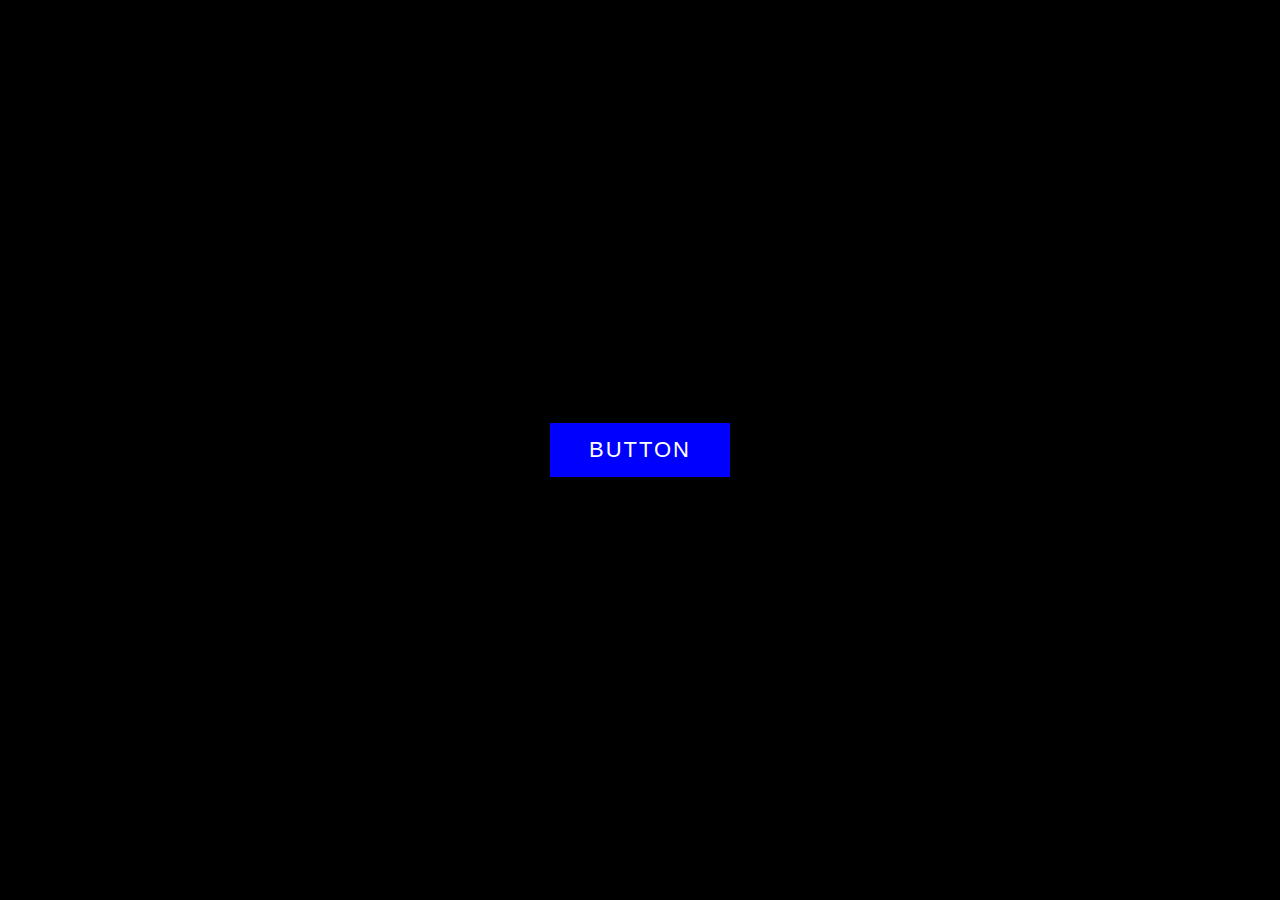
<file: Project-eight/index.html>
<!DOCTYPE html>
<html lang="en">

<head>
     <!-- <meta charset="UTF-8" /> -->
     <!-- <meta http-equiv="X-UA-Compatible" content="IE=edge"/> -->
     <!-- <meta name="viewport" content="width=s, initial-scale=1.0"/> -->
     <!-- title -->
     <title>Button-Animation</title>
     <!-- style -->
     <link rel="stylesheet" href="style.css"/>
</head>

<body>
     <button class="ripple">
          Button
     </button>
     <!-- <span class="circle" style="top: 27px; left: 82px"> </span> -->
     <!-- javaScript -->
     <script src="app.js"></script>
</body>

</html>
</file>
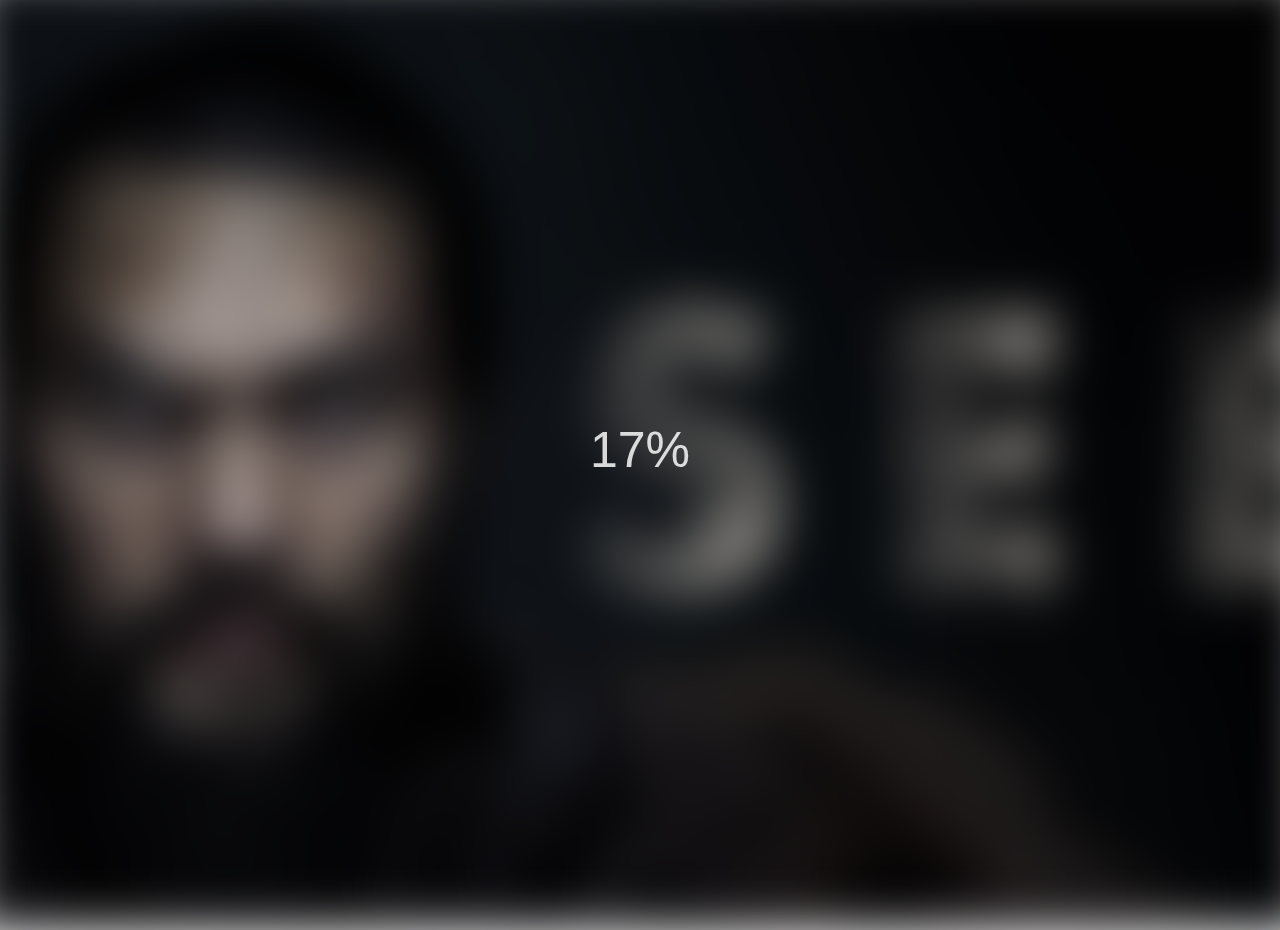
<file: Project-five/title.html>
<!DOCTYPE html>
<html lang="en">

<head>
    <meta charset="UTF-8">
    <meta http-equiv="X-UA-Compatible" content="IE=edge">
    <meta name="viewport" content="width=device-width, initial-scale=1.0">
    <!-- title -->
    <title>Img Loader...</title>
    <!-- style -->
    <link rel="stylesheet" href="style.css">
</head>

<body>
    <section class="bg"></section>
    <div class="loading-text">0%</div>
    <!-- javascrit -->
    <script src="app.js"></script>
</body>

</html>
</file>
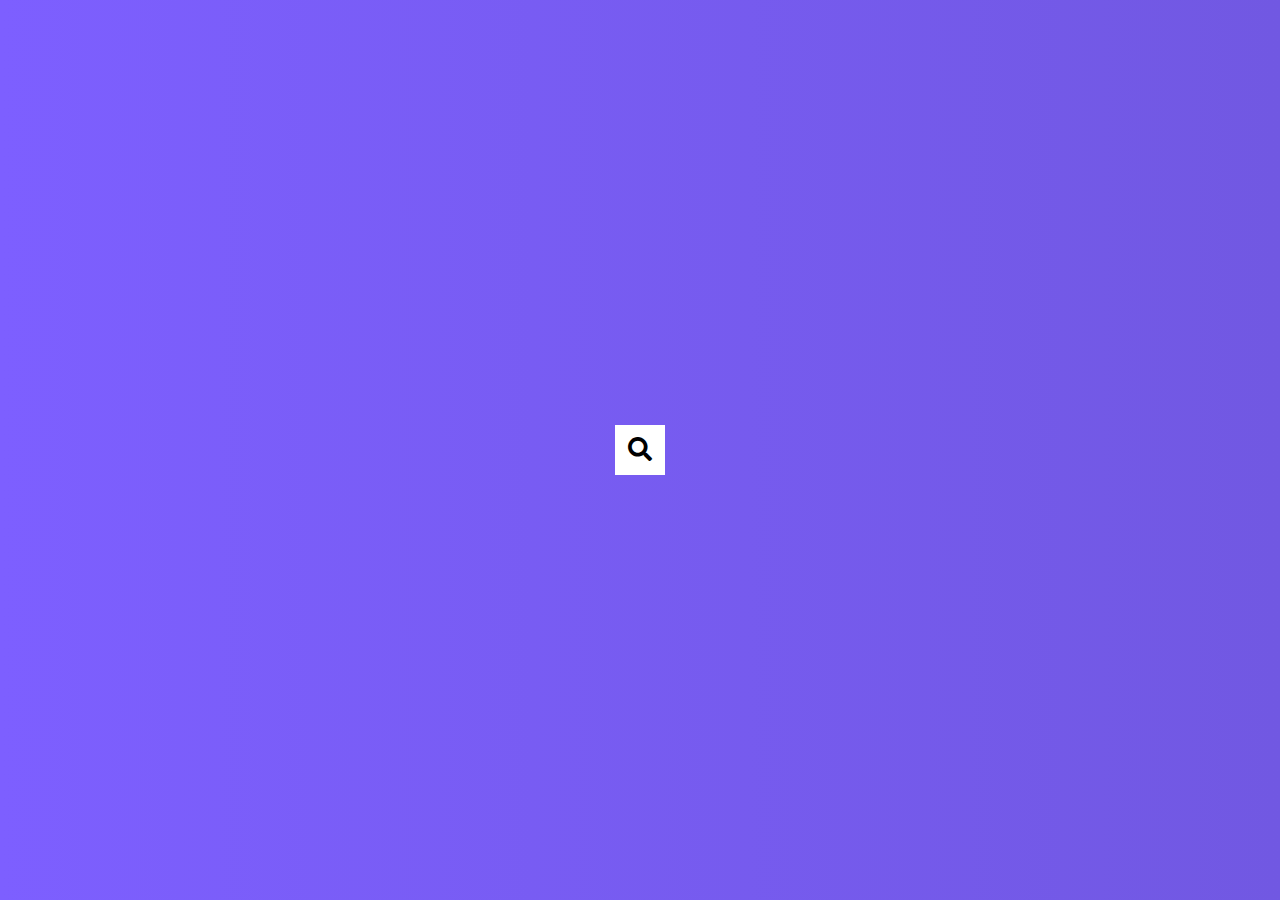
<file: project-fore/search.html>
<!DOCTYPE html>
<html lang="en">

<head>
    <meta charset="UTF-8">
    <meta http-equiv="X-UA-Compatible" content="IE=edge">
    <meta name="viewport" content="width=device-width, initial-scale=1.0">
    <!-- title -->
    <title>heddin search</title>
    <!-- font-icon -->
    <link rel="stylesheet" href="https://cdnjs.cloudflare.com/ajax/libs/font-awesome/5.15.2/css/all.min.css">
    <!-- style -->
    <link rel="stylesheet" href="search.css">
</head>

<body>
    <div class="search">
        <input type="text" class="input" placeholder="Search...">
        <button class="btn">
              <i class="fas fa-search"></i>
        </button>
    </div>
    <!-- javaScript -->
    <script src="search.js"></script>
</body>

</html>
</file>
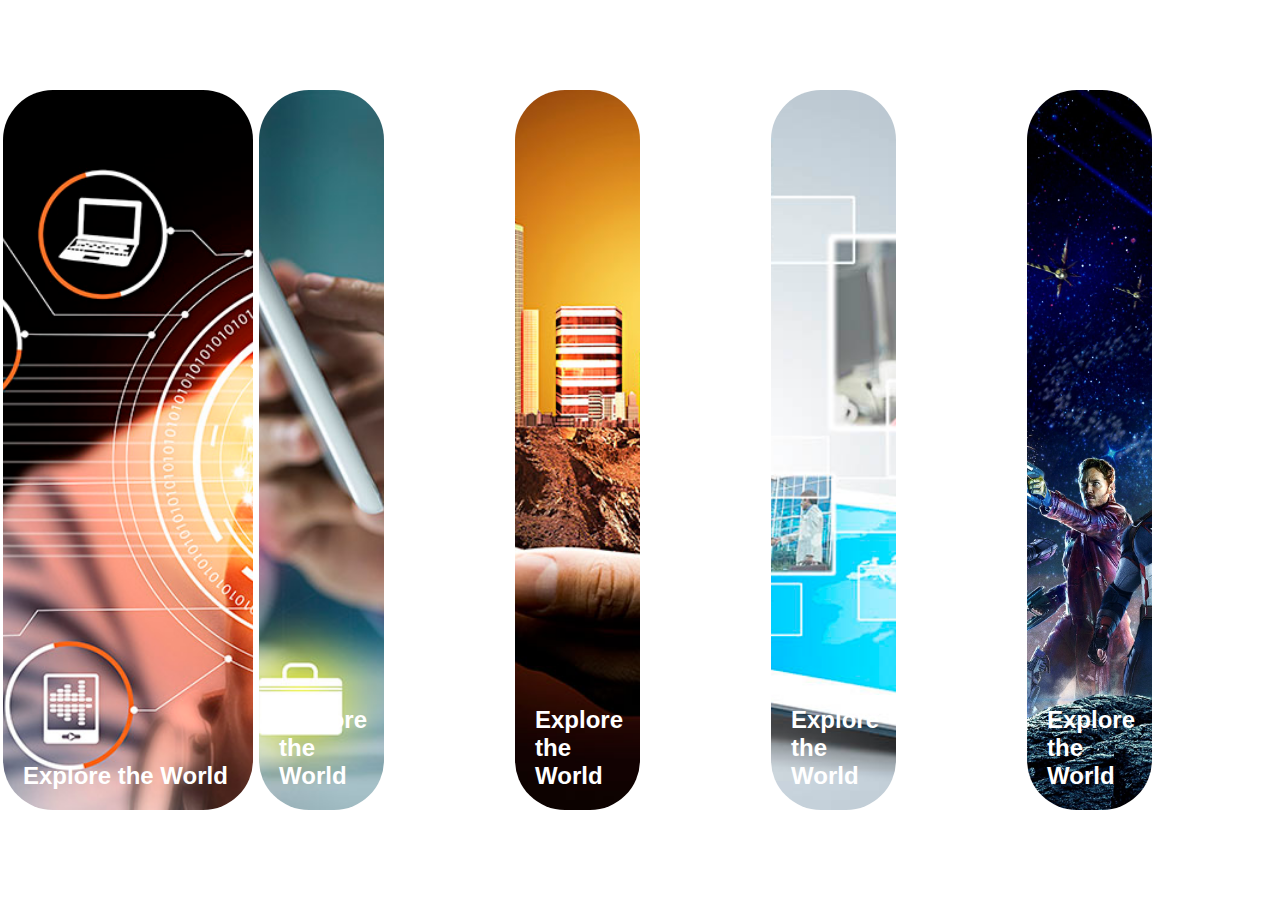
<file: Project-one/style.html>
<!DOCTYPE html>
<html lang="en">

<head>
    <meta charset="UTF-8">
    <meta http-equiv="X-UA-Compatible" content="IE=edge">
    <meta name="viewport" content="width=device-width, initial-scale=1.0">
    <!--      title       -->
    <title>IMG-Project</title>
    <!--      style       -->
    <link rel="stylesheet" href="style.css">
</head>

<body>
    <div class="container">
        <div class="pannel active" style="background-image: url(images/tacknonogy.jpg);">
            <h3>Explore the World</h3>
        </div>
    </div>
    <div class="container">
        <div class="pannel" style="background-image: url(images/mobile.jpg);">
            <h3>Explore the World</h3>
        </div>
    </div>
    <div class="container">
        <div class="pannel" style="background-image: url(images/house.jpg);">
            <h3>Explore the World</h3>
        </div>
    </div>
    <div class="container">
        <div class="pannel" style="background-image: url(images/yab.jpg);">
            <h3>Explore the World</h3>
        </div>
    </div>
    <div class="container">
        <div class="pannel" style="background-image: url(images/america.jpg);">
            <h3>Explore the World</h3>
        </div>
    </div>

    <!--      javaScript     -->
    <script src="style.js"></script>
</body>

</html>
</file>
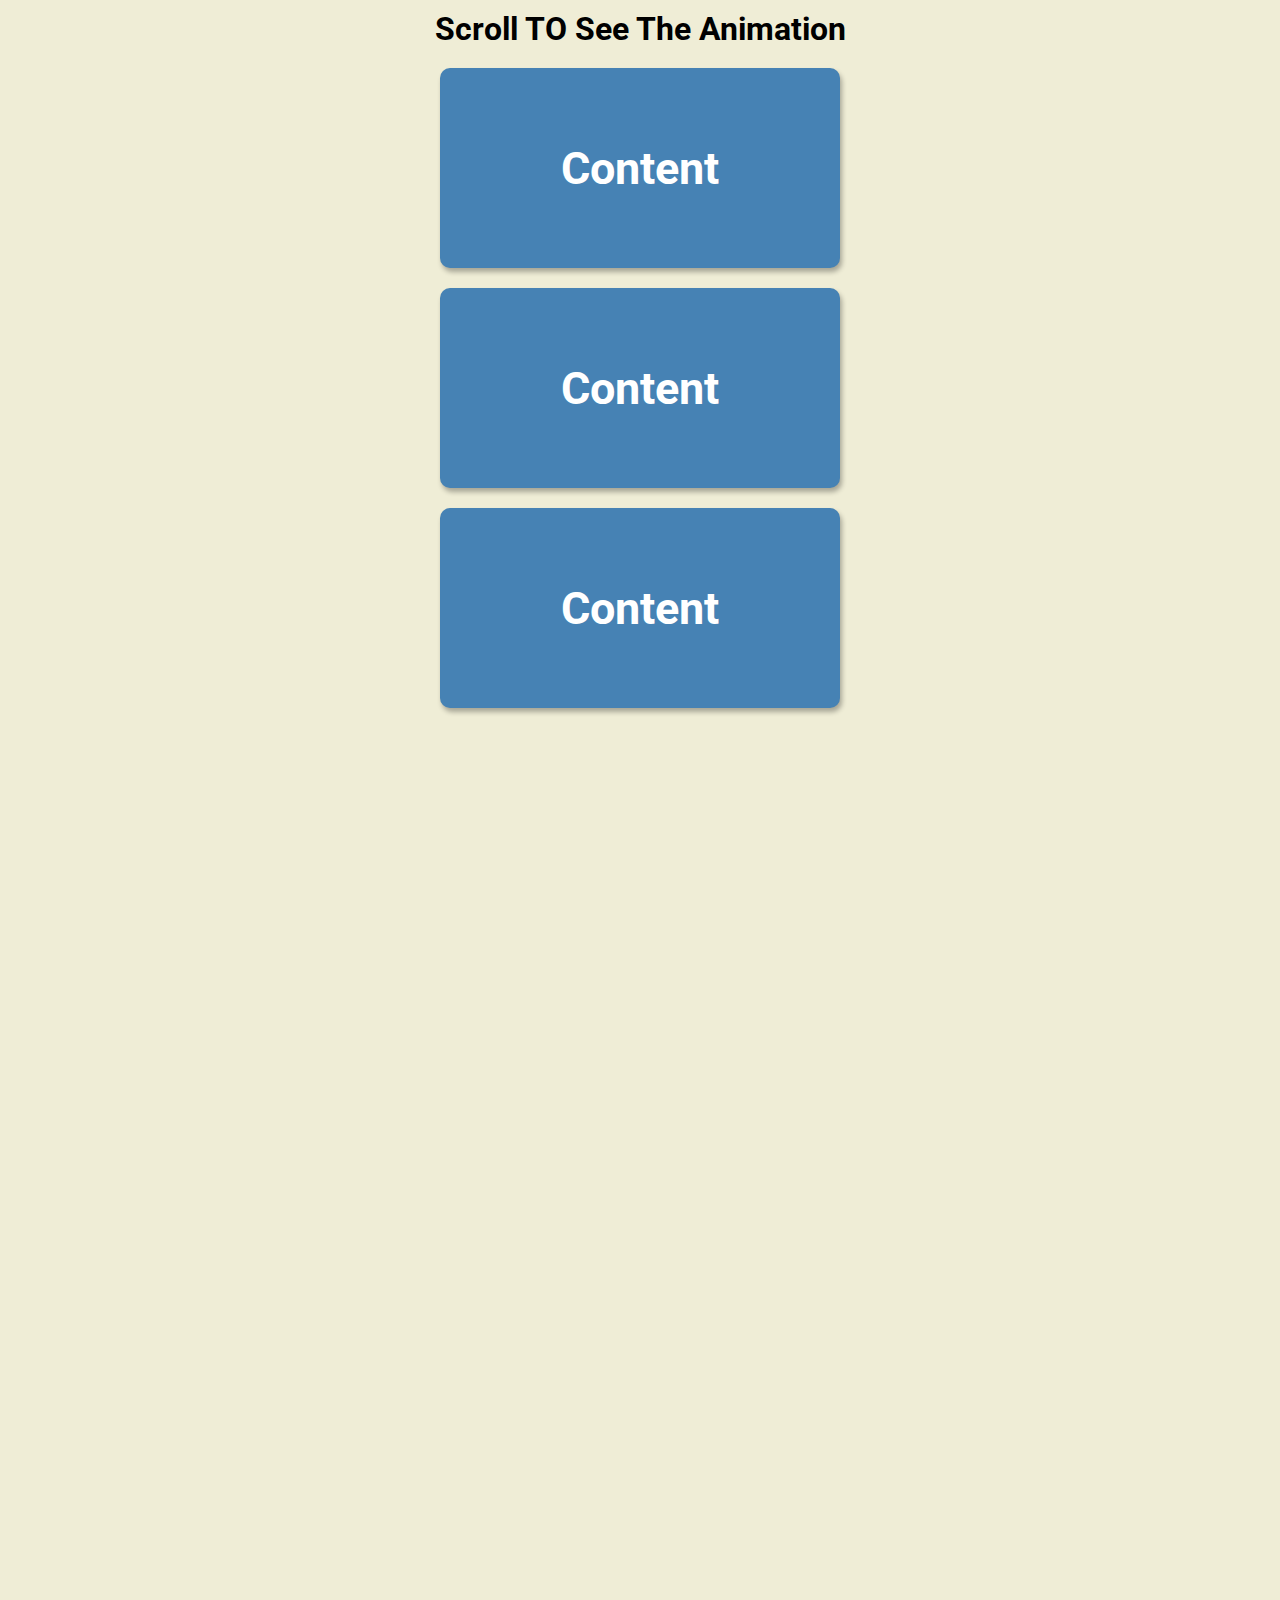
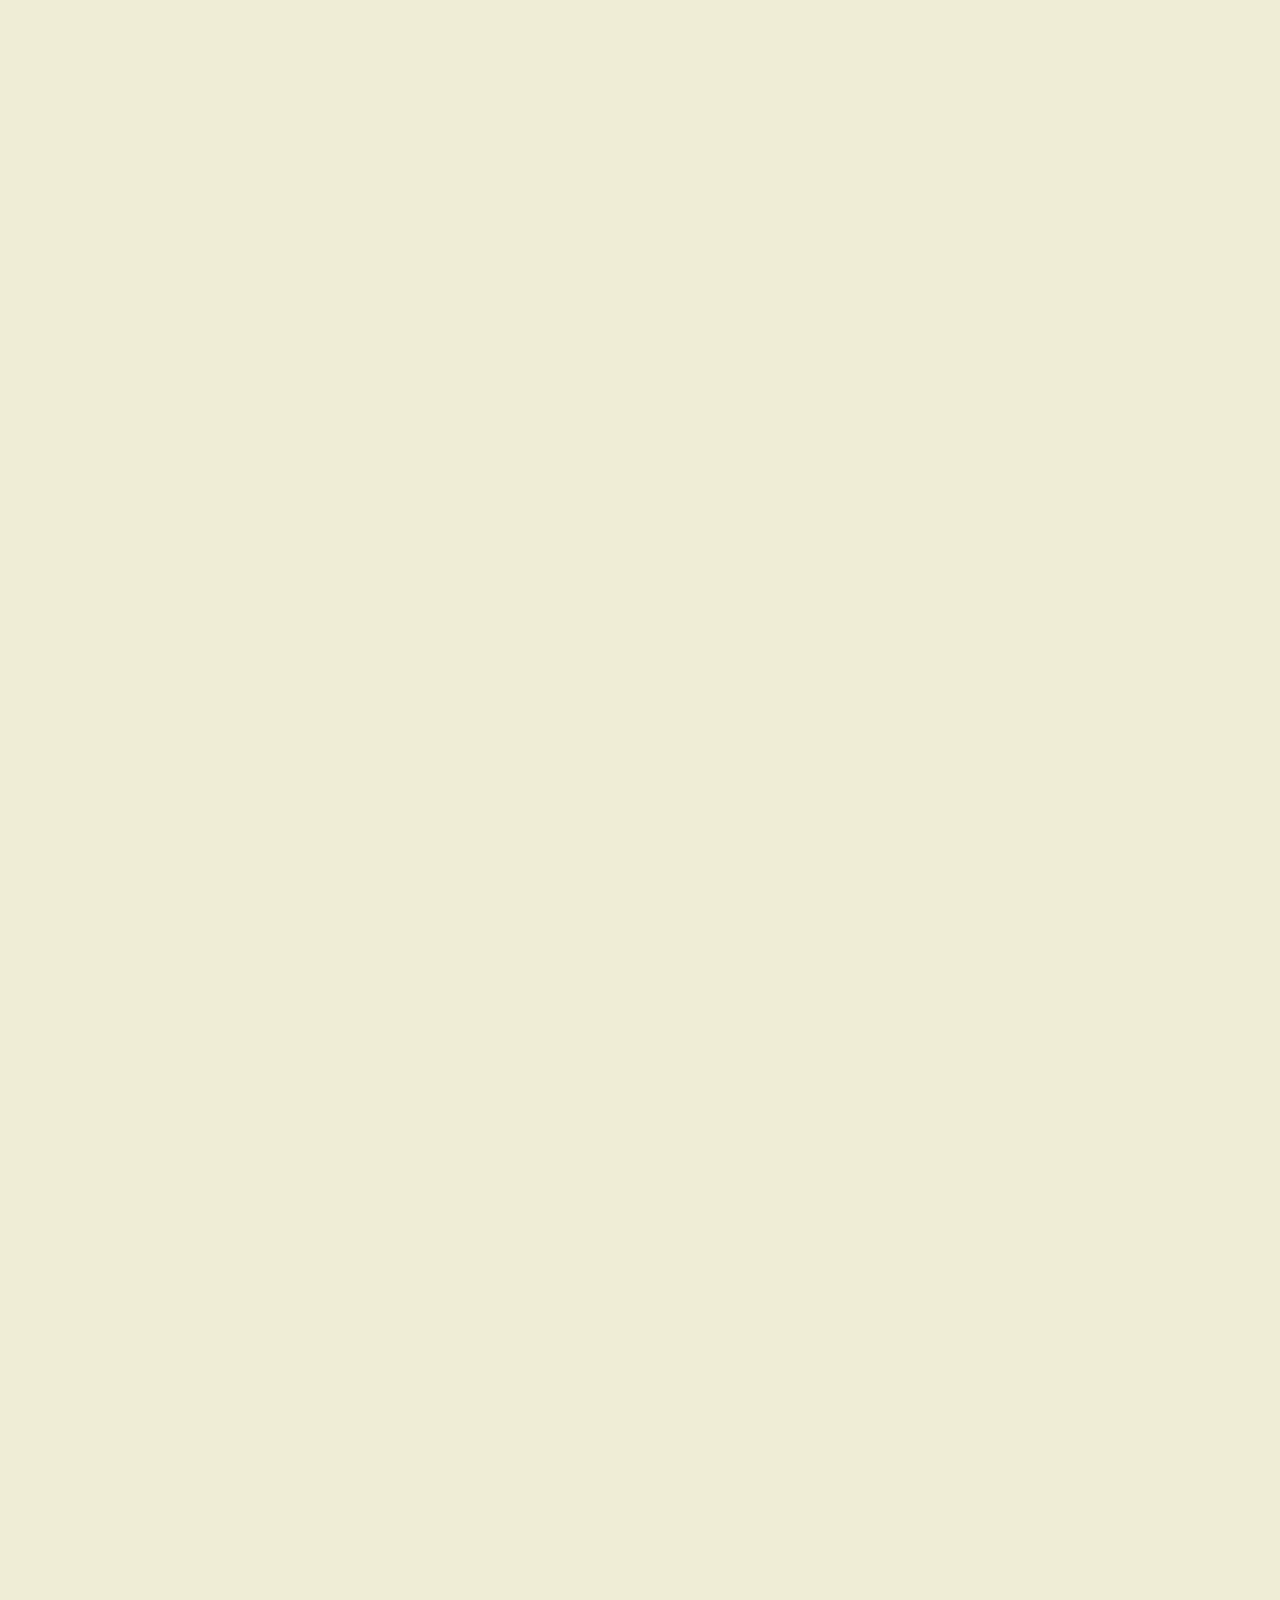
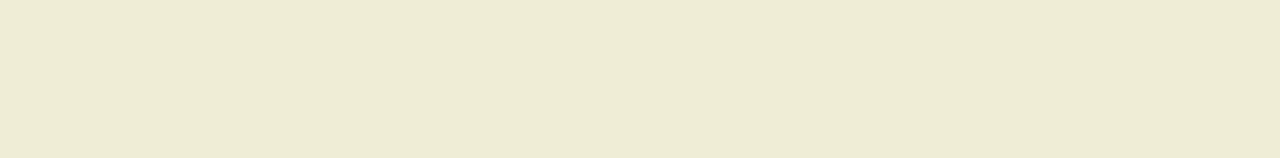
<file: Project-Six/title.html>
<!DOCTYPE html>
<html lang="en">

<head>
    <meta charset="UTF-8">
    <meta http-equiv="X-UA-Compatible" content="IE=edge">
    <meta name="viewport" content="width=device-width, initial-scale=1.0">
    <!-- title -->
    <title>Dives Sceole Amination</title>
    <!-- style -->
    <link rel="stylesheet" href="style.css">
</head>

<body>
    <h1>Scroll TO See The Animation</h1>
    <div class="box">
        <h2>Content</h2>
    </div>
    <div class="box">
        <h2>Content</h2>
    </div>
    <div class="box">
        <h2>Content</h2>
    </div>
    <div class="box">
        <h2>Content</h2>
    </div>
    <div class="box">
        <h2>Content</h2>
    </div>
    <div class="box">
        <h2>Content</h2>
    </div>
    <div class="box">
        <h2>Content</h2>
    </div>
    <div class="box">
        <h2>Content</h2>
    </div>
    <div class="box">
        <h2>Content</h2>
    </div>
    <div class="box">
        <h2>Content</h2>
    </div>
    <div class="box">
        <h2>Content</h2>
    </div>
    <div class="box">
        <h2>Content</h2>
    </div>
    <div class="box">
        <h2>Content</h2>
    </div>
    <div class="box">
        <h2>Content</h2>
    </div>
    <div class="box">
        <h2>Content</h2>
    </div>
    <!-- javaScript -->
    <script src="app.js"></script>
</body>

</html>
</file>
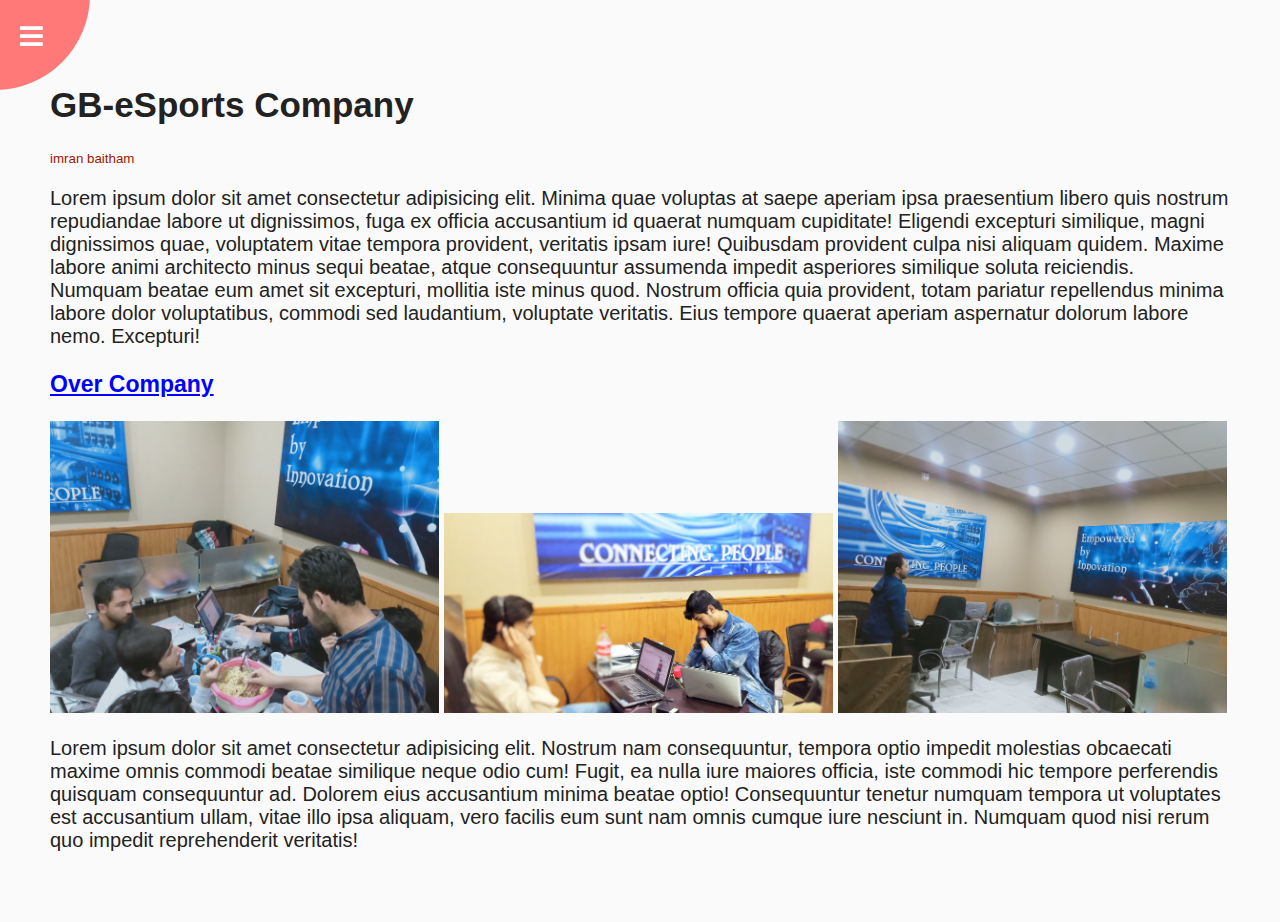
<file: Project-Three/app.html>
<!DOCTYPE html>
<html lang="en">

<head>
    <meta charset="UTF-8">
    <meta http-equiv="X-UA-Compatible" content="IE=edge">
    <meta name="viewport" content="width=device-width, initial-scale=1.0">
    <!-- title -->
    <title>Rotiting navbar</title>
    <!-- style -->
    <link rel="stylesheet" href="app.css">
    <!-- font icones -->
    <link rel="stylesheet" href="https://cdnjs.cloudflare.com/ajax/libs/font-awesome/5.15.2/css/all.min.css">
</head>

<body>
    <div class="container">
        <div class="circle-container">
            <div class="circle">
                <button id="close">
                <i class="fas fa-times"></i>
            </button>
                <button id="open">
                <i class="fas fa-bars"></i>
            </button>
            </div>
        </div>


        <div class="contant">
            <h1>GB-eSports Company</h1>
            <small>imran baitham</small>
            <p>Lorem ipsum dolor sit amet consectetur adipisicing elit. Minima quae voluptas at saepe aperiam ipsa praesentium libero quis nostrum repudiandae labore ut dignissimos, fuga ex officia accusantium id quaerat numquam cupiditate! Eligendi excepturi
                similique, magni dignissimos quae, voluptatem vitae tempora provident, veritatis ipsam iure! Quibusdam provident culpa nisi aliquam quidem. Maxime labore animi architecto minus sequi beatae, atque consequuntur assumenda impedit asperiores
                similique soluta reiciendis. Numquam beatae eum amet sit excepturi, mollitia iste minus quod. Nostrum officia quia provident, totam pariatur repellendus minima labore dolor voluptatibus, commodi sed laudantium, voluptate veritatis. Eius
                tempore quaerat aperiam aspernatur dolorum labore nemo. Excepturi!</p>

            <h3>Over Company</h3>
            <img src="images/IMG20210427004151.jpg" alt="office image">
            <img src="images/imgoffice.jpg" alt="office image">
            <img src="images/IMG20210310182155.jpg" alt="office image">
            <p>Lorem ipsum dolor sit amet consectetur adipisicing elit. Nostrum nam consequuntur, tempora optio impedit molestias obcaecati maxime omnis commodi beatae similique neque odio cum! Fugit, ea nulla iure maiores officia, iste commodi hic tempore
                perferendis quisquam consequuntur ad. Dolorem eius accusantium minima beatae optio! Consequuntur tenetur numquam tempora ut voluptates est accusantium ullam, vitae illo ipsa aliquam, vero facilis eum sunt nam omnis cumque iure nesciunt
                in. Numquam quod nisi rerum quo impedit reprehenderit veritatis!</p>
        </div>
    </div>

    <nav>
        <ul>
            <li><i class="fas fa-home"></i>Home</li>
            <li><i class="fas fa-user-alt"></i>About</li>
            <li><i class="fas fa-envelope"></i>contact</li>
        </ul>
    </nav>

    <!-- javaScript -->
    <script src="app.js"></script>
</body>

</html>
</file>
<file: Project-eight/style.css>
* {
  box-sizing: border-box;
}

body {
  background-color: black;
  display: flex;
  align-items: center;
  justify-content: center;
  height: 100vh;
  overflow: hidden;
  margin: 0%;
  font-family: "muli", sans-serif;
}

button {
  background-color: blue;
  color: white;
  border: 1px solid blue;
  font-size: 22px;
  font-family: sans-serif;
  letter-spacing: 2px;
  overflow: hidden;
  padding: 1% 3%;
  text-transform: uppercase;
  position: relative;
}
button :focus {
  outline: none;
}

button .circle {
  position: absolute;
  background-color: white;
  width: 100%;
  height: 100%;
  border-radius: 50%;
  transform: translate(-50%, -50%) scale(0);
  animation: scale 0.5s ease-out;
}

@keyframes scale {
     to{
          transform: translate(-50%,-50%) scale(3);
          opacity: 0;
     }
}
</file>
<file: Project-five/style.css>
* {
    box-sizing: border-box;
}

body {
    display: flex;
    align-items: center;
    justify-content: center;
    height: 100vh;
    overflow: hidden;
    margin: 0%;
    font-family: 'Ubuntu', sans-serif;
}

.bg {
    background: url(img/thor.jpg) no-repeat center center/cover;
    position: absolute;
    top: -30px;
    left: -30px;
    width: calc(100vw + 60px);
    height: calc(100vh + 60px);
    z-index: -10;
    filter: blur(0px);
}

.loading-text {
    font-size: 50px;
    color: white;
}
</file>
<file: project-fore/search.css>
* {
    box-sizing: border-box;
}

body {
    background-image: linear-gradient(90deg, #7d5fff, #7158e2);
    display: flex;
    align-items: center;
    justify-content: center;
    height: 100vh;
    overflow: hidden;
    margin: 0%;
    font-family: 'muli', sans-serif;
}

.search {
    position: relative;
    height: 50px;
}

.search .input {
    background-color: white;
    border: 0;
    font-size: 18px;
    padding: 15px;
    height: 50px;
    width: 50px;
    transition: width 0.3s ease;
}

.btn {
    background-color: white;
    border: 0;
    font-size: 24px;
    cursor: pointer;
    position: absolute;
    top: 0%;
    left: 0%;
    height: 50px;
    width: 50px;
    transition: transform 0.4s ease;
}

.btn:focus,
input:focus {
    outline: none;
}

.search.active .input {
    width: 200px;
}

.search.active .btn {
    transform: translateX(198px);
}
</file>
<file: Project-one/style.css>
* {
    box-sizing: border-box;
}

body {
    display: flex;
    align-items: center;
    justify-content: center;
    height: 100vh;
    overflow: hidden;
    margin: 0%;
    font-family: 'muli', sans-serif;
}

.container {
    display: flex;
    width: 90vw;
}

.pannel {
    background-position: center;
    background-size: auto 100%;
    background-repeat: no-repeat;
    border-radius: 50px;
    height: 80vh;
    cursor: pointer;
    color: white;
    flex: 0.5;
    margin: 3px;
    position: relative;
    transition: flex 0.9s ease-in;
}

.pannel h3 {
    font-size: 24px;
    position: absolute;
    bottom: 20px;
    left: 20px;
    margin: 0px;
    opacity: 0px;
}

.pannel.active {
    flex: 5;
}

.pannel.active h3 {
    opacity: 1;
}

@media (max-width:700px) {
    .container {
        width: 100vw;
    }
    .pannel:nth-of-type(4),
    .pannel:nth-of-type(5) {
        display: none;
    }
}
</file>
<file: Project-Six/style.css>
@import url('https://fonts.googleapis.com/css2?family=Roboto:wght@400;700&display=swap');
* {
    box-sizing: border-box;
}

body {
    background-color: #efedd6;
    font-family: 'Roboto', sans-serif;
    display: flex;
    flex-direction: column;
    align-items: center;
    justify-content: center;
    margin: 0;
    overflow-x: hidden;
}

h1 {
    margin: 10px;
}

.box {
    background-color: steelblue;
    color: #fff;
    display: flex;
    align-items: center;
    justify-content: center;
    width: 400px;
    height: 200px;
    margin: 10px;
    border-radius: 10px;
    box-shadow: 2px 4px 5px rgba(0, 0, 0, 0.3);
    transform: translateX(400%);
    transition: transform 0.4s ease;
}

.box:nth-of-type(even) {
    transform: translateX(-400%);
}

.box.show {
    transform: translateX(0);
}

.box h2 {
    font-size: 45px;
}
</file>
<file: Project-Three/app.css>
* {
        box-sizing: border-box;
    }
    
    body {
        background-color: #333;
        color: #222;
        overflow-x: hidden;
        margin: 0%;
        font-family: 'muli', sans-serif;
    }
    
    .container {
        background-color: #fafafa;
        transform-origin: top left;
        transition: transform 0.5s linear;
        min-width: 100vh;
        width: 100vw;
        padding: 50px;
    }
    
    .container.show-nav {
        transform: rotate(-20deg);
    }
    
    .container.show-nav+nav li {
        transform: translateX(0);
        transition-delay: 0.3s;
    }
    
    .circle-container {
        position: fixed;
        left: -100px;
        top: -100px;
    }
    
    .container.show-nav .circle {
        transform: rotate(-70deg);
    }
    
    .circle {
        background-color: #ff7979;
        height: 190px;
        width: 190px;
        border-radius: 50%;
        position: relative;
        transition: transform 0.5s linear;
    }
    
    .circle button {
        position: absolute;
        top: 46%;
        left: 50%;
        height: 100px;
        background: transparent;
        border: 0;
        font-size: 26px;
        color: white;
    }
    
    .circle button:focus {
        outline: none;
    }
    
    .circle button#open {
        left: 60%;
    }
    
    .circle button#close {
        top: 60%;
        transform: rotate(90deg);
        transform-origin: top left;
    }
    
    nav {
        position: fixed;
        bottom: 40px;
        left: 0;
        z-index: 100;
    }
    
    nav ul {
        list-style-type: none;
        padding-left: 30px;
    }
    
    nav ul li {
        text-transform: uppercase;
        margin: 40px 0;
        color: white;
        transition: trasform 0.4s ease-in;
        transform: translateX(-100%);
    }
    
    nav ul li+li {
        margin-left: 15px;
        transform: translateX(-150%);
    }
    
    nav ul li+li+li {
        margin-left: 30px;
        transform: translateX(-200%);
    }
    
    nav ul li i {
        margin-right: 10px;
        font-size: 20px;
    }
    
    .container img {
        max-width: 100%;
    }
    /* text decuraction */
    
    .contant h1 {
        font-size: 35px;
        padding-top: 1%;
        font-family: 'Trebuchet MS', 'Lucida Sans Unicode', 'Lucida Grande', 'Lucida Sans', Arial, sans-serif;
    }
    
    .contant small {
        font-family: Arial, Helvetica, sans-serif;
        color: rgb(156, 23, 0);
    }
    
    .contant p {
        font-size: 20px;
        font-family: sans-serif;
    }
    
    .contant h3 {
        font-family: -apple-system, BlinkMacSystemFont, 'Segoe UI', Roboto, Oxygen, Ubuntu, Cantarell, 'Open Sans', 'Helvetica Neue', sans-serif;
        font-size: 23px;
        text-decoration: underline;
        color: blue;
    }
    
    .contant img {
        width: 33%;
        /* display: flex; */
    }
</file>
